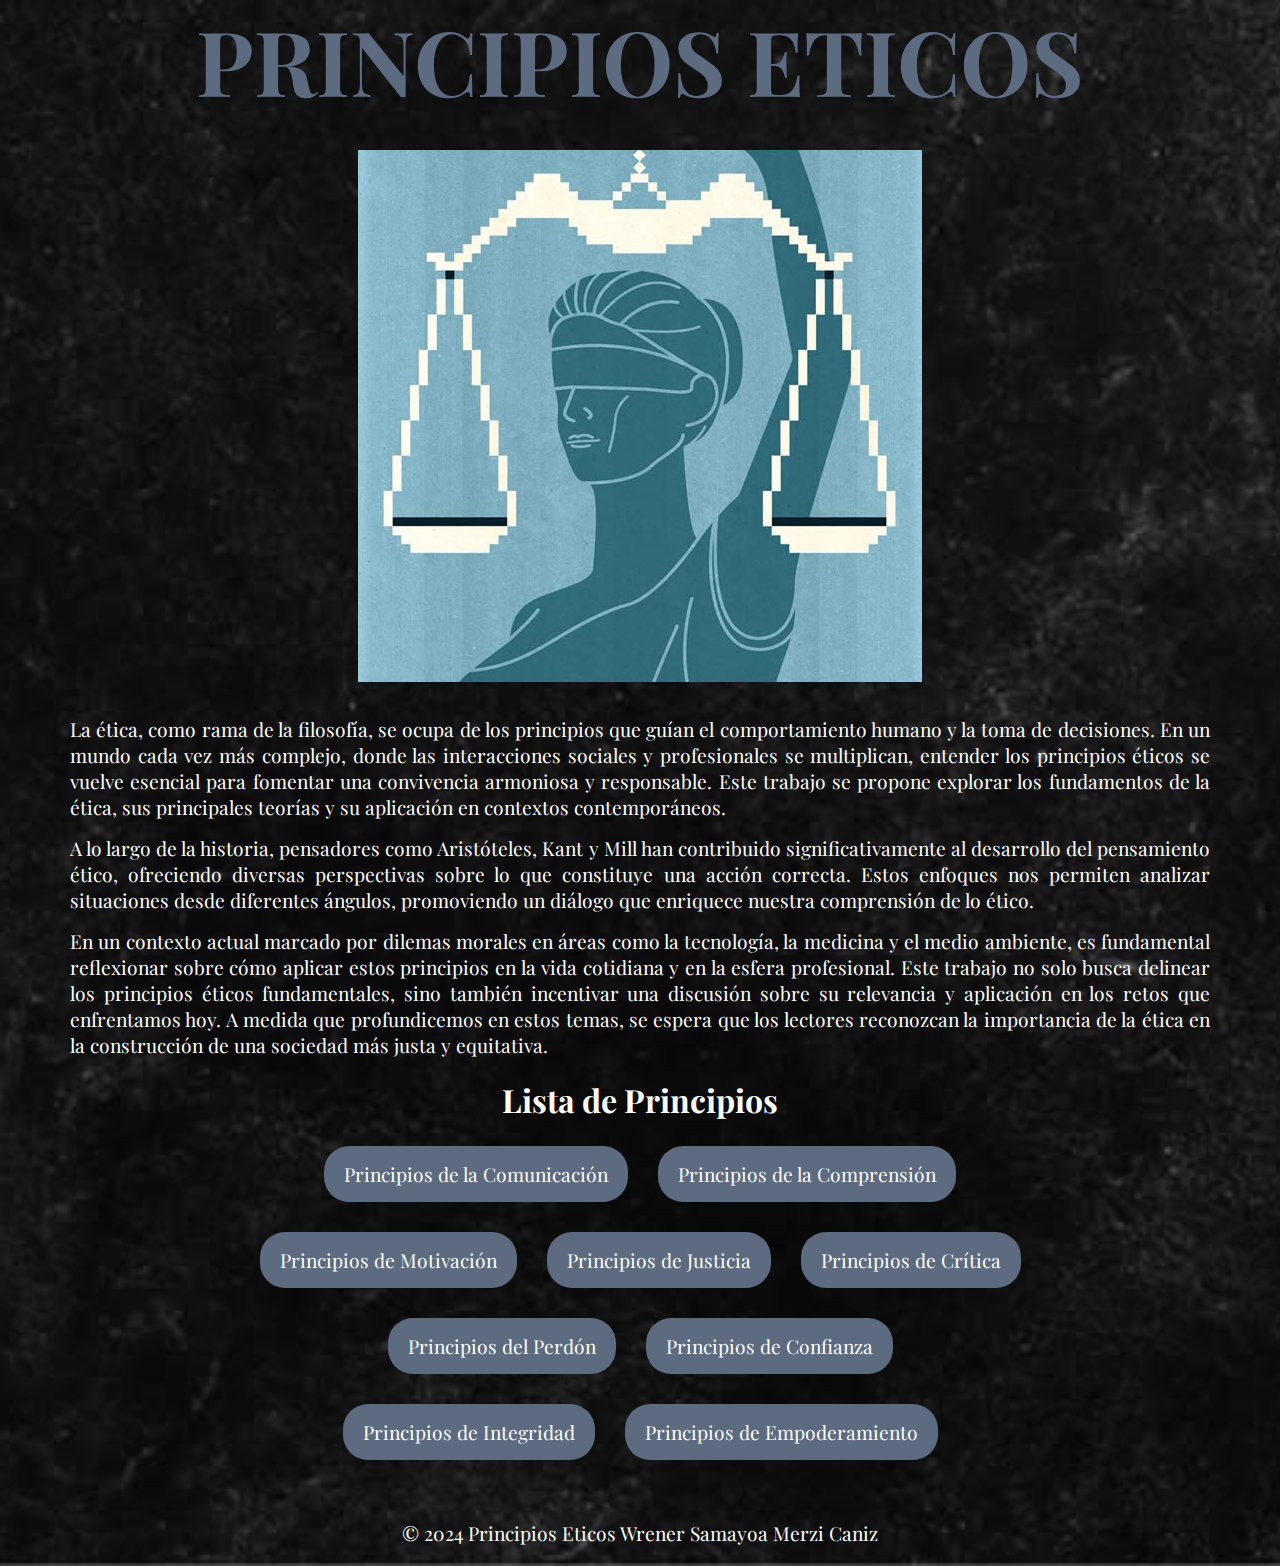
<file: index.html>
<!DOCTYPE html>
<html lang="es">
    <head>
        <meta charset="UTF-8">
        <meta name="viewport" content="width=device-width, initial-scale=1.0">
        <title>Principios Eticos</title>
        <link
            href="https://fonts.googleapis.com/css2?family=Playfair+Display:wght@400;700&display=swap"
            rel="stylesheet">
        <link rel="stylesheet" href="./css/estilo.css">
    </head>
    <body>
        <header>
            <div class="container">
                <h1 class="title">PRINCIPIOS ETICOS</h1>
                <img src="./images/PI.jpg" alt="ETICA">
                <div class="intro">
                    <p>La ética, como rama de la filosofía, se ocupa de los
                    principios que guían el comportamiento humano y la toma de
                    decisiones. En un mundo cada vez más complejo, donde las
                    interacciones sociales y profesionales se multiplican,
                    entender los principios éticos se vuelve esencial para
                    fomentar una convivencia armoniosa y responsable. Este
                    trabajo se propone explorar los fundamentos de la ética, sus
                    principales teorías y su aplicación en contextos
                    contemporáneos.</p>
                    <p>A lo largo de la historia, pensadores como Aristóteles,
                        Kant y Mill han contribuido significativamente al
                        desarrollo del pensamiento ético, ofreciendo diversas
                        perspectivas sobre lo que constituye una acción
                        correcta. Estos enfoques nos permiten analizar
                        situaciones desde diferentes ángulos, promoviendo un
                        diálogo que enriquece nuestra comprensión de lo
                        ético.</p>
                    <p>En un contexto actual marcado por dilemas morales en
                        áreas como la tecnología, la medicina y el medio
                        ambiente, es fundamental reflexionar sobre cómo aplicar
                        estos principios en la vida cotidiana y en la esfera
                        profesional. Este trabajo no solo busca delinear los
                        principios éticos fundamentales, sino también incentivar
                        una discusión sobre su relevancia y aplicación en los
                        retos que enfrentamos hoy. A medida que profundicemos en
                        estos temas, se espera que los lectores reconozcan la
                        importancia de la ética en la construcción de una
                        sociedad más justa y equitativa.</p>
                    </div>
                </div>
            </header>
            <section>
                <div style="text-align: center;">
                    <h2>Lista de Principios</h2>
                </div>
                <ul>
                    <li><a href="./principios/comunicacion.html">Principios de
                            la Comunicación</a></li>
                    <li><a href="./principios/comprender.html">Principios de la
                            Comprensión</a></li>
                    <li><a href="./principios/motivar.html">Principios de
                            Motivación</a></li>
                    <li><a href="./principios/justicia.html">Principios de
                            Justicia</a></li>
                    <li><a href="./principios/critica.html">Principios de
                            Crítica</a></li>
                    <li><a href="./principios/perdon.html">Principios del
                            Perdón</a></li>
                    <li><a href="./principios/confiar.html">Principios de
                            Confianza</a></li>
                    <li><a href="./principios/integridad.html">Principios de
                            Integridad</a></li>
                    <li><a href="./principios/empoderamiento.html">Principios de
                            Empoderamiento</a></li>
                </ul>
            </section>

            <footer>
                <p>&copy; 2024 Principios Eticos Wrener Samayoa Merzi Caniz</p>
            </footer>
        </body>
    </html>
</file>
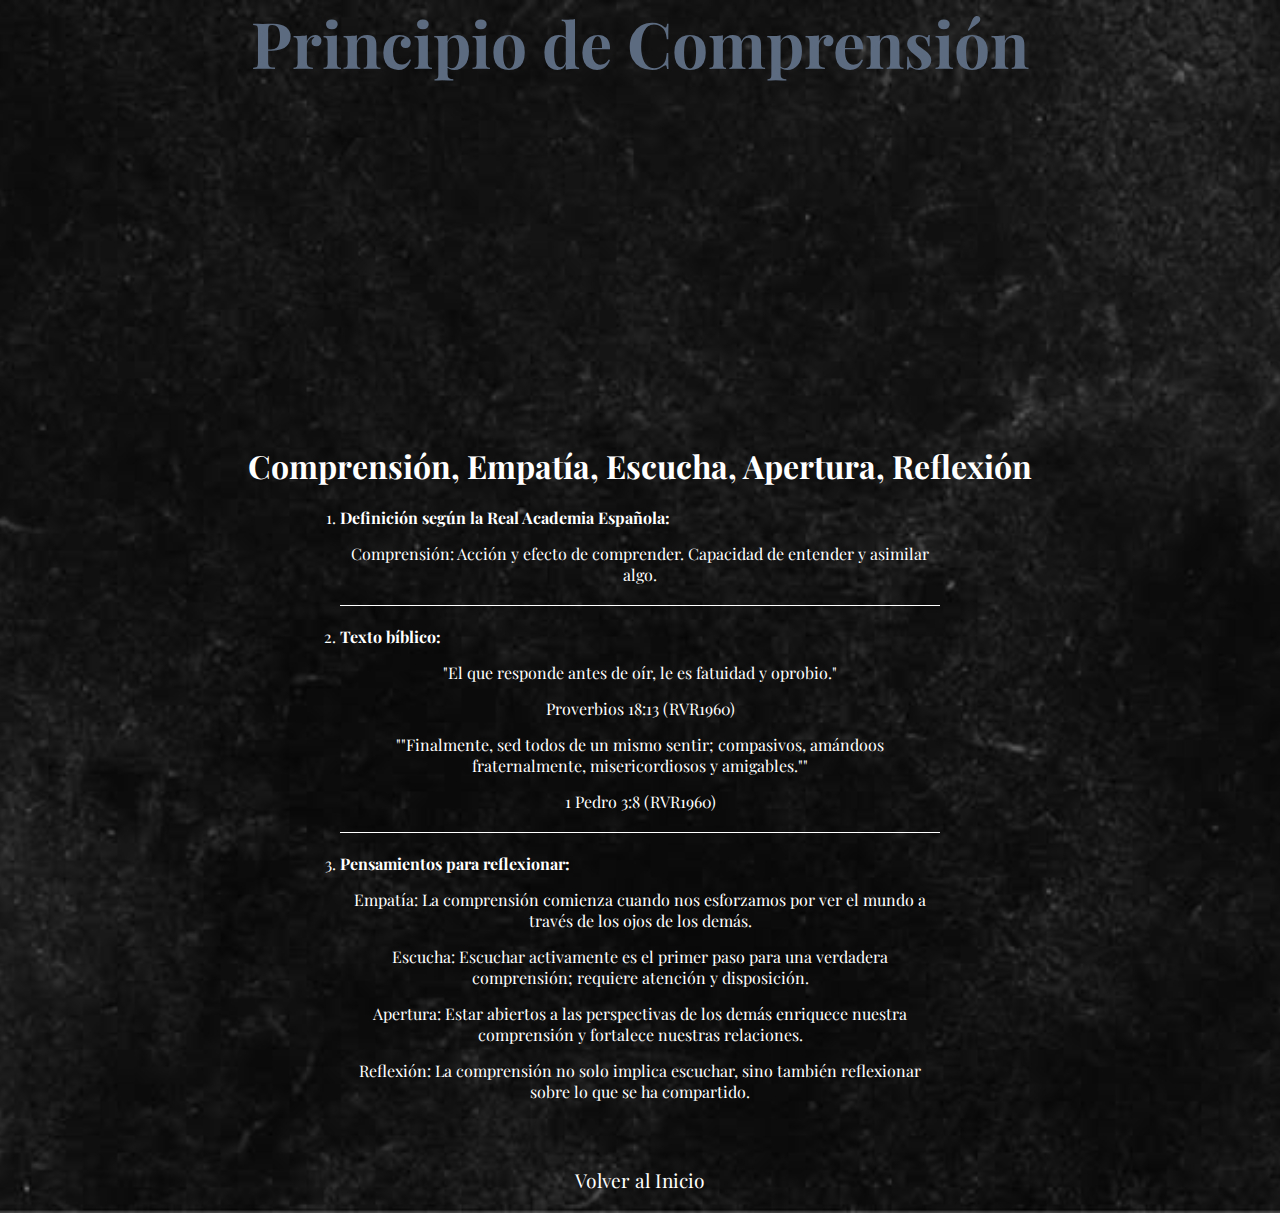
<file: principios/comprender.html>
<!DOCTYPE html>
<html lang="es">
<head>
    <meta charset="UTF-8">
    <meta name="viewport" content="width=device-width, initial-scale=1.0">
    <title>Principio de Comprensión</title>
    <link href="https://fonts.googleapis.com/css2?family=Playfair+Display:wght@400;700&display=swap" rel="stylesheet">
    <link rel="stylesheet" href="../css/estilo.css">
</head>
<body>
    <header>
        <h1>Principio de Comprensión</h1>
    </header>
    
    <section>
        <iframe width="560" height="315" src="https://www.youtube.com/embed/BjzLU_zBR0c?si=DHOYffSFJqR6LEd5" title="YouTube video player"
        frameborder="0" allow="accelerometer; autoplay; clipboard-write; encrypted-media; gyroscope; picture-in-picture; web-share"
        referrerpolicy="strict-origin-when-cross-origin" allowfullscreen></iframe>
        <h2>Comprensión, Empatía, Escucha, Apertura, Reflexión</h2>
        <ol>
            <li><strong>Definición según la Real Academia Española:</strong></li>
            <p style="margin-top: 15px;">Comprensión: Acción y efecto de comprender. Capacidad de entender y asimilar algo.</p>

            <div class="separator"></div>

            <li><strong>Texto bíblico:</strong></li>
            <p style="margin-top: 15px;">"El que responde antes de oír, le es fatuidad y oprobio."</p>
            <p style="margin-top: 15px;">Proverbios 18:13 (RVR1960)</p>
            
            <p style="margin-top: 15px;">""Finalmente, sed todos de un mismo sentir; compasivos, amándoos fraternalmente, misericordiosos y amigables.""</p>
            <p style="margin-top: 15px;">1 Pedro 3:8 (RVR1960)</p>
            <div class="separator"></div>

            <li><strong>Pensamientos para reflexionar:</strong></li>
            <p style="margin-top: 15px;">Empatía: La comprensión comienza cuando nos esforzamos por ver el mundo a través de los ojos de los demás.</p>
            <p style="margin-top: 15px;">Escucha: Escuchar activamente es el primer paso para una verdadera comprensión; requiere atención y disposición.</p>
            <p style="margin-top: 15px;">Apertura: Estar abiertos a las perspectivas de los demás enriquece nuestra comprensión y fortalece nuestras relaciones.</p>
            <p style="margin-top: 15px;">Reflexión: La comprensión no solo implica escuchar, sino también reflexionar sobre lo que se ha compartido.</p>
        </ol>
    </section>

    <footer>
        <a href="../index.html">Volver al Inicio</a>
    </footer>
</body>
</html>
</file>
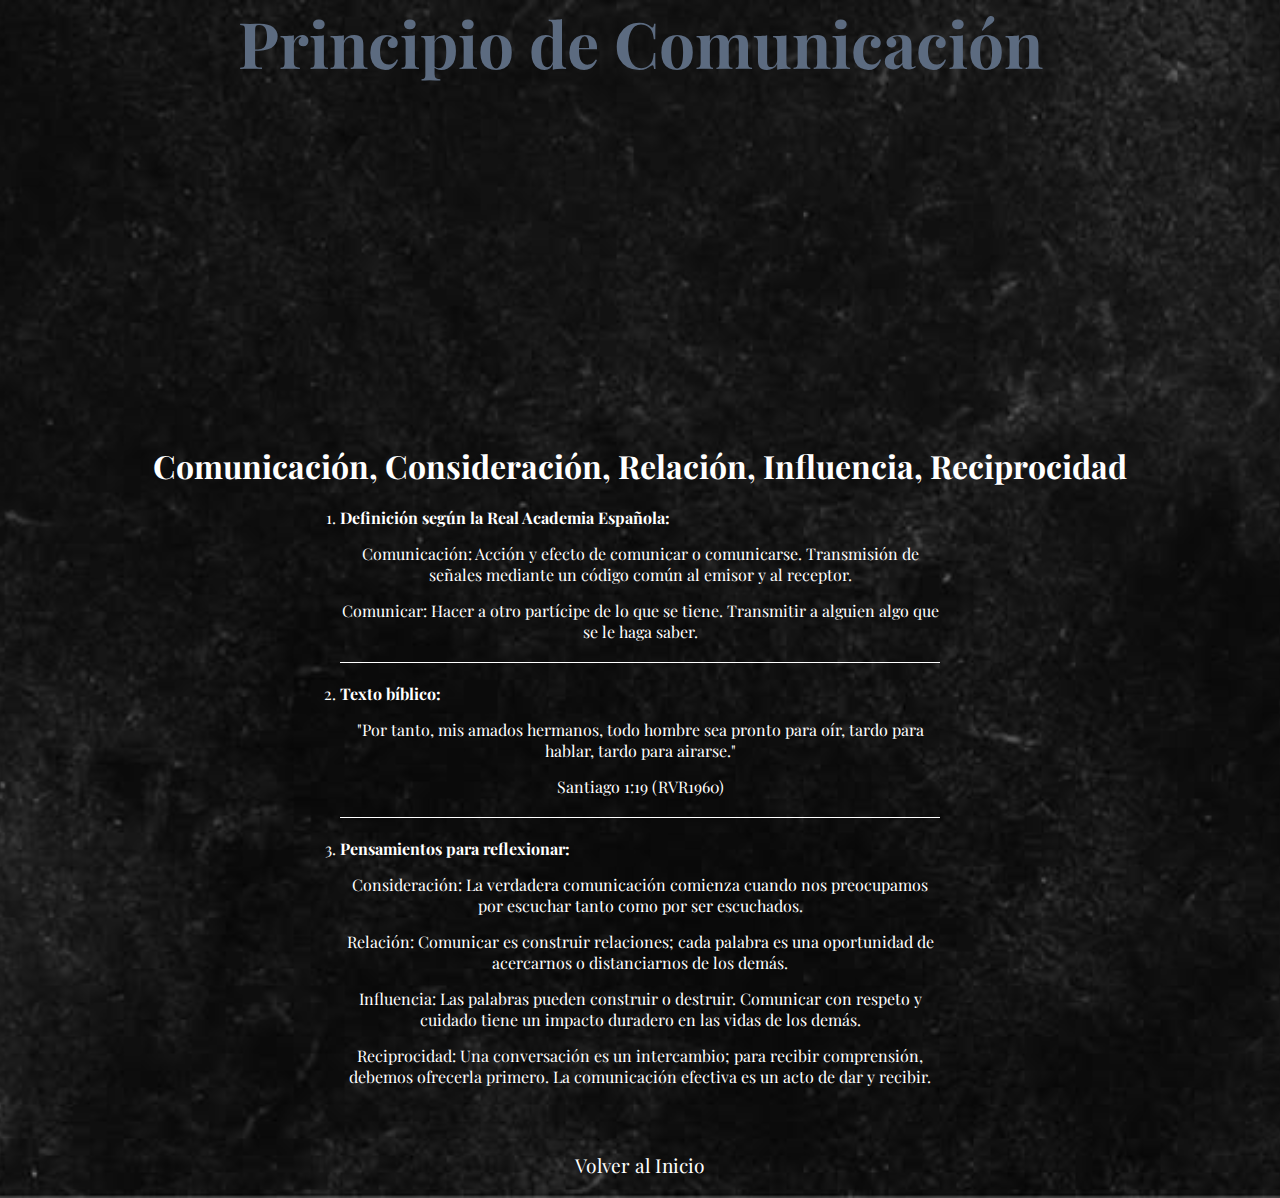
<file: principios/comunicacion.html>
<!DOCTYPE html>
<html lang="es">
<head>
    <meta charset="UTF-8">
    <meta name="viewport" content="width=device-width, initial-scale=1.0">
    <title>Principio de Comunicación - Mario Bros</title>
    <link href="https://fonts.googleapis.com/css2?family=Playfair+Display:wght@400;700&display=swap" rel="stylesheet">
    <link rel="stylesheet" href="../css/estilo.css">
</head>
<body>
    <header>
        <h1>Principio de Comunicación</h1>
        <iframe width="560" height="315" src="https://www.youtube.com/embed/3ySQi_kwJY0?si=N353zm2x_jh-0m2E" title="YouTube video player" frameborder="0" 
        allow="accelerometer; autoplay; clipboard-write; encrypted-media; gyroscope; picture-in-picture; web-share" referrerpolicy="strict-origin-when-cross-origin" 
        allowfullscreen></iframe>
    </header>
    
    <section>
        <h2>Comunicación, Consideración, Relación, Influencia, Reciprocidad</h2>
        <ol>
            <li><strong>Definición según la Real Academia Española:</strong></li>
            <p style="margin-top: 15px;">Comunicación: Acción y efecto de comunicar o comunicarse. Transmisión de señales mediante un código común al emisor y al receptor.</p>
            <p style="margin-top: 15px;">Comunicar: Hacer a otro partícipe de lo que se tiene. Transmitir a alguien algo que se le haga saber.</p>

            <div class="separator"></div>

            <li><strong>Texto bíblico:</strong></li>
            <p style="margin-top: 15px;">"Por tanto, mis amados hermanos, todo hombre sea pronto para oír, tardo para hablar, tardo para airarse."</p>
            <p style="margin-top: 15px;">Santiago 1:19 (RVR1960)</p>
            
            <div class="separator"></div>

            <li><strong>Pensamientos para reflexionar:</strong></li>
            <p style="margin-top: 15px;">Consideración: La verdadera comunicación comienza cuando nos preocupamos por escuchar tanto como por ser escuchados.</p>
            <p style="margin-top: 15px;">Relación: Comunicar es construir relaciones; cada palabra es una oportunidad de acercarnos o distanciarnos de los demás.</p>
            <p style="margin-top: 15px;">Influencia: Las palabras pueden construir o destruir. Comunicar con respeto y cuidado tiene un impacto duradero en las vidas de los demás.</p>
            <p style="margin-top: 15px;">Reciprocidad: Una conversación es un intercambio; para recibir comprensión, debemos ofrecerla primero. La comunicación efectiva es un acto de dar y recibir.</p>
        </ol>
    </section>

    <footer>
        <a href="../index.html">Volver al Inicio</a>
    </footer>
</body>
</html>
</file>
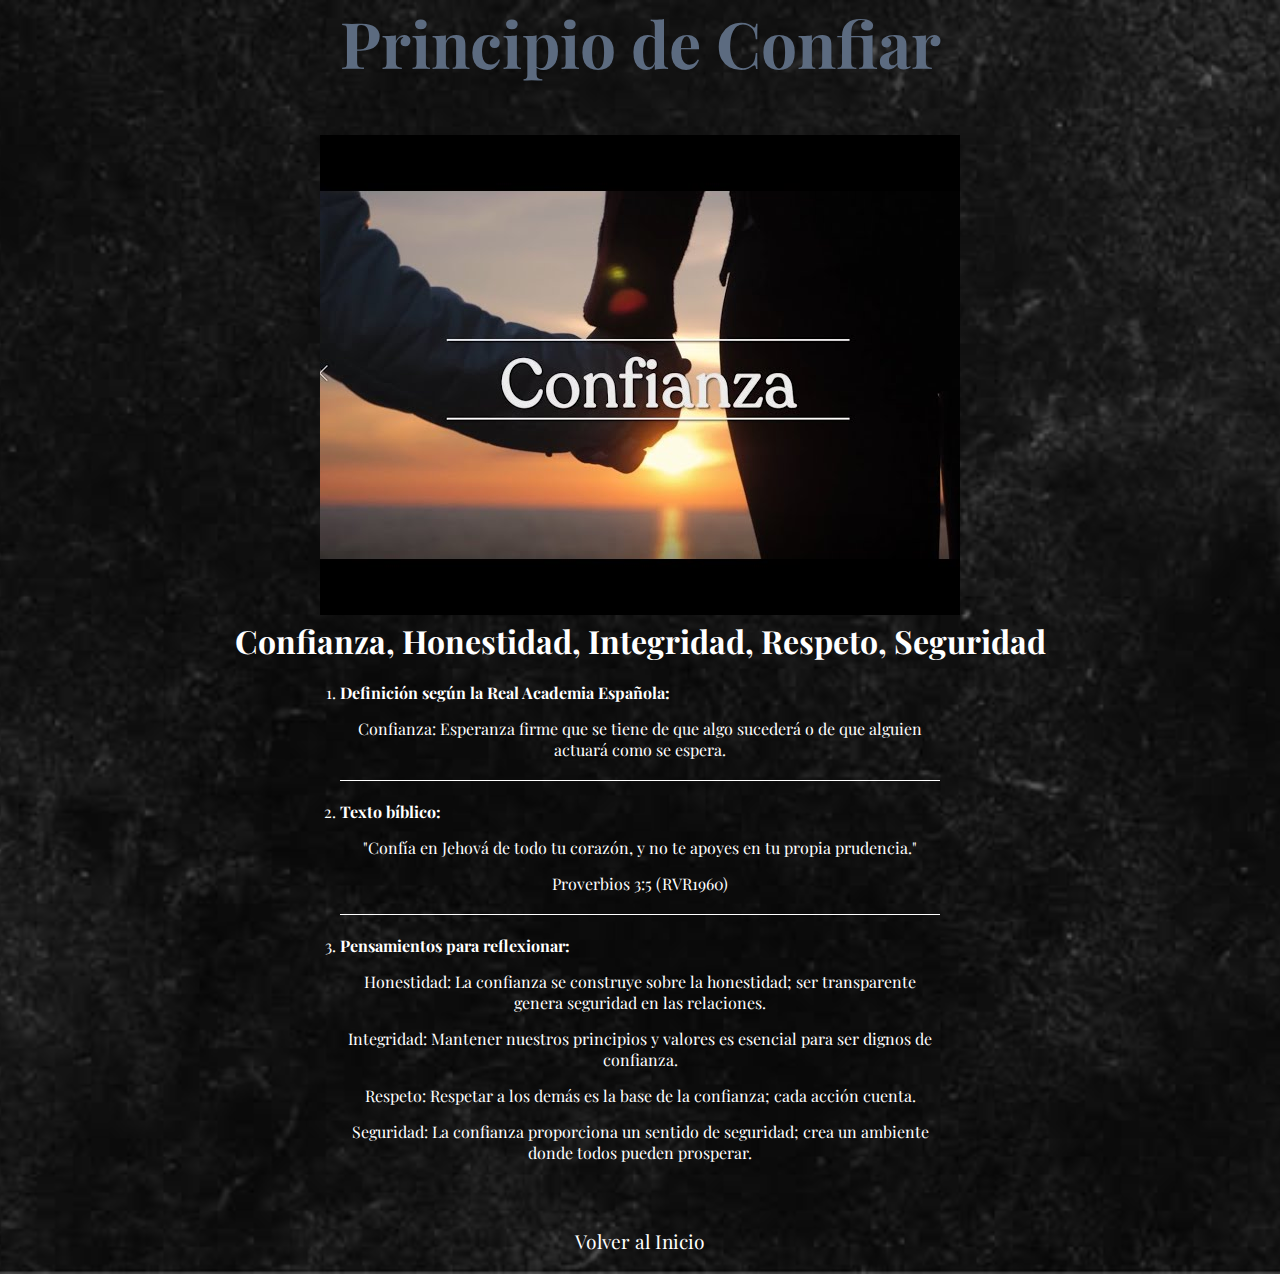
<file: principios/confiar.html>
<!DOCTYPE html>
<html lang="es">
<head>
    <meta charset="UTF-8">
    <meta name="viewport" content="width=device-width, initial-scale=1.0">
    <title>Principio de Confiar</title>
    <link href="https://fonts.googleapis.com/css2?family=Playfair+Display:wght@400;700&display=swap" rel="stylesheet">
    <link rel="stylesheet" href="../css/estilo.css">
</head>
<body>
    <header>
        <h1>Principio de Confiar</h1>
    </header>
    
    <section>
        <img src="../images/CONFIANZA.jpg" alt="Descripción de la imagen">
        <h2>Confianza, Honestidad, Integridad, Respeto, Seguridad</h2>
        <ol>
            <li><strong>Definición según la Real Academia Española:</strong></li>
            <p style="margin-top: 15px;">Confianza: Esperanza firme que se tiene de que algo sucederá o de que alguien actuará como se espera.</p>

            <div class="separator"></div>

            <li><strong>Texto bíblico:</strong></li>
            <p style="margin-top: 15px;">"Confía en Jehová de todo tu corazón, y no te apoyes en tu propia prudencia."</p>
            <p style="margin-top: 15px;">Proverbios 3:5 (RVR1960)</p>
            
            <div class="separator"></div>

            <li><strong>Pensamientos para reflexionar:</strong></li>
            <p style="margin-top: 15px;">Honestidad: La confianza se construye sobre la honestidad; ser transparente genera seguridad en las relaciones.</p>
            <p style="margin-top: 15px;">Integridad: Mantener nuestros principios y valores es esencial para ser dignos de confianza.</p>
            <p style="margin-top: 15px;">Respeto: Respetar a los demás es la base de la confianza; cada acción cuenta.</p>
            <p style="margin-top: 15px;">Seguridad: La confianza proporciona un sentido de seguridad; crea un ambiente donde todos pueden prosperar.</p>
        </ol>
    </section>

    <footer>
        <a href="../index.html">Volver al Inicio</a>
    </footer>
</body>
</html>
</file>
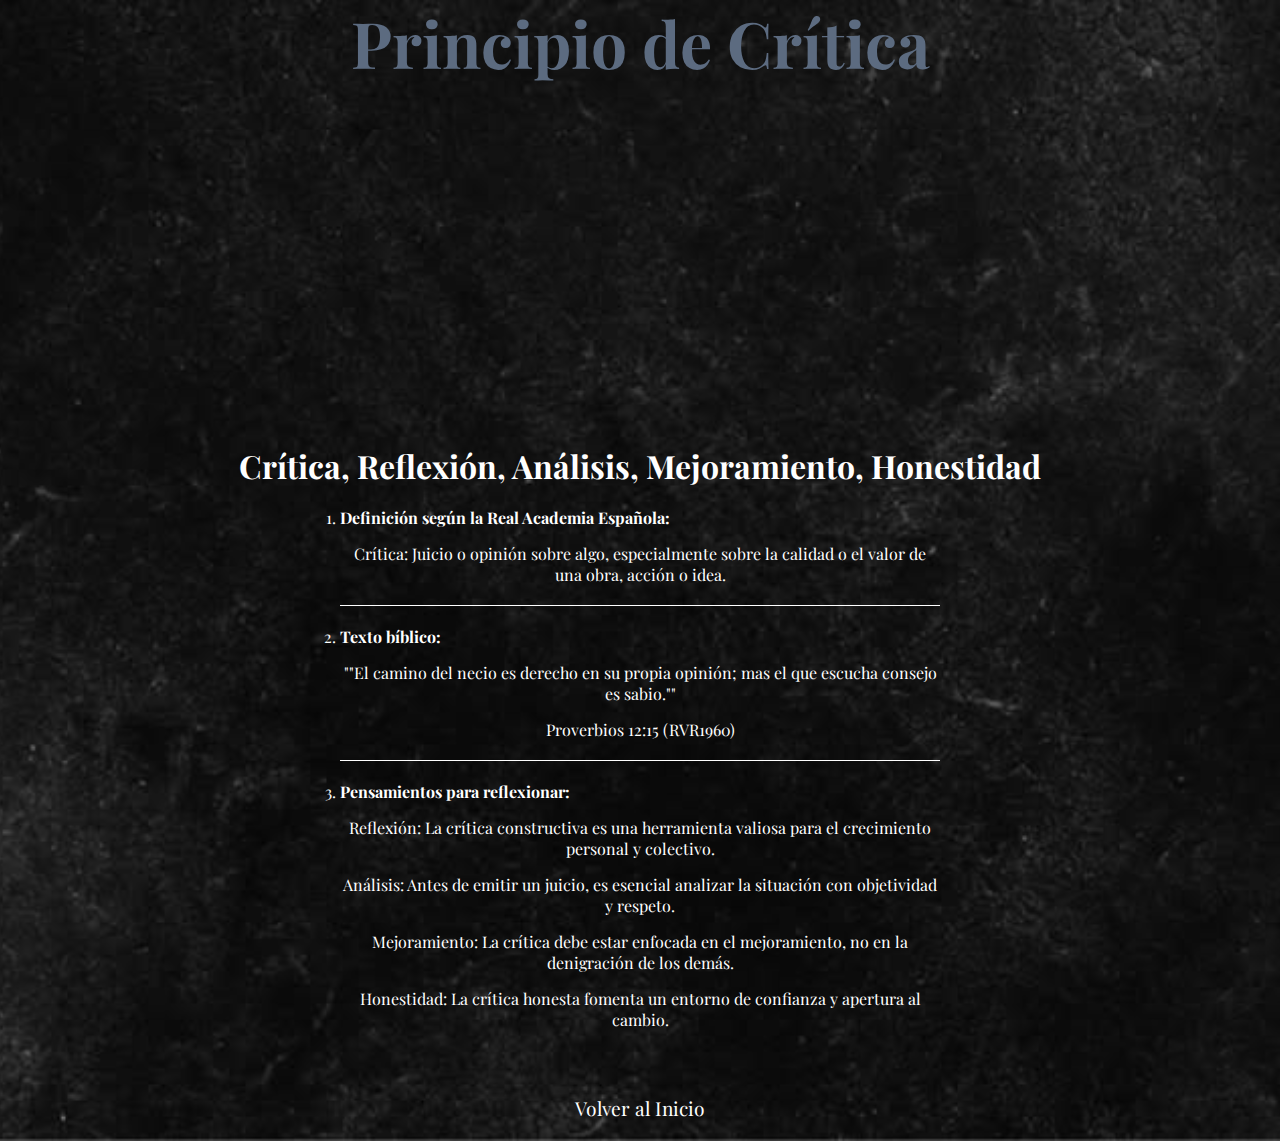
<file: principios/critica.html>
<!DOCTYPE html>
<html lang="es">
<head>
    <meta charset="UTF-8">
    <meta name="viewport" content="width=device-width, initial-scale=1.0">
    <title>Principio de Crítica</title>
    <link href="https://fonts.googleapis.com/css2?family=Playfair+Display:wght@400;700&display=swap" rel="stylesheet">
    <link rel="stylesheet" href="../css/estilo.css">
</head>
<body>
    <header>
        <h1>Principio de Crítica</h1>
    </header>
    
    <section>
        <iframe width="560" height="315" src="https://www.youtube.com/embed/WjoDEQqyTig?si=UgQooD5Mcp8OI7fi" title="YouTube video player"
        frameborder="0" allow="accelerometer; autoplay; clipboard-write; encrypted-media; gyroscope; picture-in-picture; web-share" 
        referrerpolicy="strict-origin-when-cross-origin" allowfullscreen></iframe>
        <h2>Crítica, Reflexión, Análisis, Mejoramiento, Honestidad</h2>
        <ol>
            <li><strong>Definición según la Real Academia Española:</strong></li>
            <p style="margin-top: 15px;">Crítica: Juicio o opinión sobre algo, especialmente sobre la calidad o el valor de una obra, acción o idea.</p>

            <div class="separator"></div>

            <li><strong>Texto bíblico:</strong></li>
            <p style="margin-top: 15px;">""El camino del necio es derecho en su propia opinión; mas el que escucha consejo es sabio.""</p>
            <p style="margin-top: 15px;">Proverbios 12:15 (RVR1960)</p>
            
            <div class="separator"></div>

            <li><strong>Pensamientos para reflexionar:</strong></li>
            <p style="margin-top: 15px;">Reflexión: La crítica constructiva es una herramienta valiosa para el crecimiento personal y colectivo.</p>
            <p style="margin-top: 15px;">Análisis: Antes de emitir un juicio, es esencial analizar la situación con objetividad y respeto.</p>
            <p style="margin-top: 15px;">Mejoramiento: La crítica debe estar enfocada en el mejoramiento, no en la denigración de los demás.</p>
            <p style="margin-top: 15px;">Honestidad: La crítica honesta fomenta un entorno de confianza y apertura al cambio.</p>
        </ol>
    </section>

    <footer>
        <a href="../index.html">Volver al Inicio</a>
    </footer>
</body>
</html>
</file>
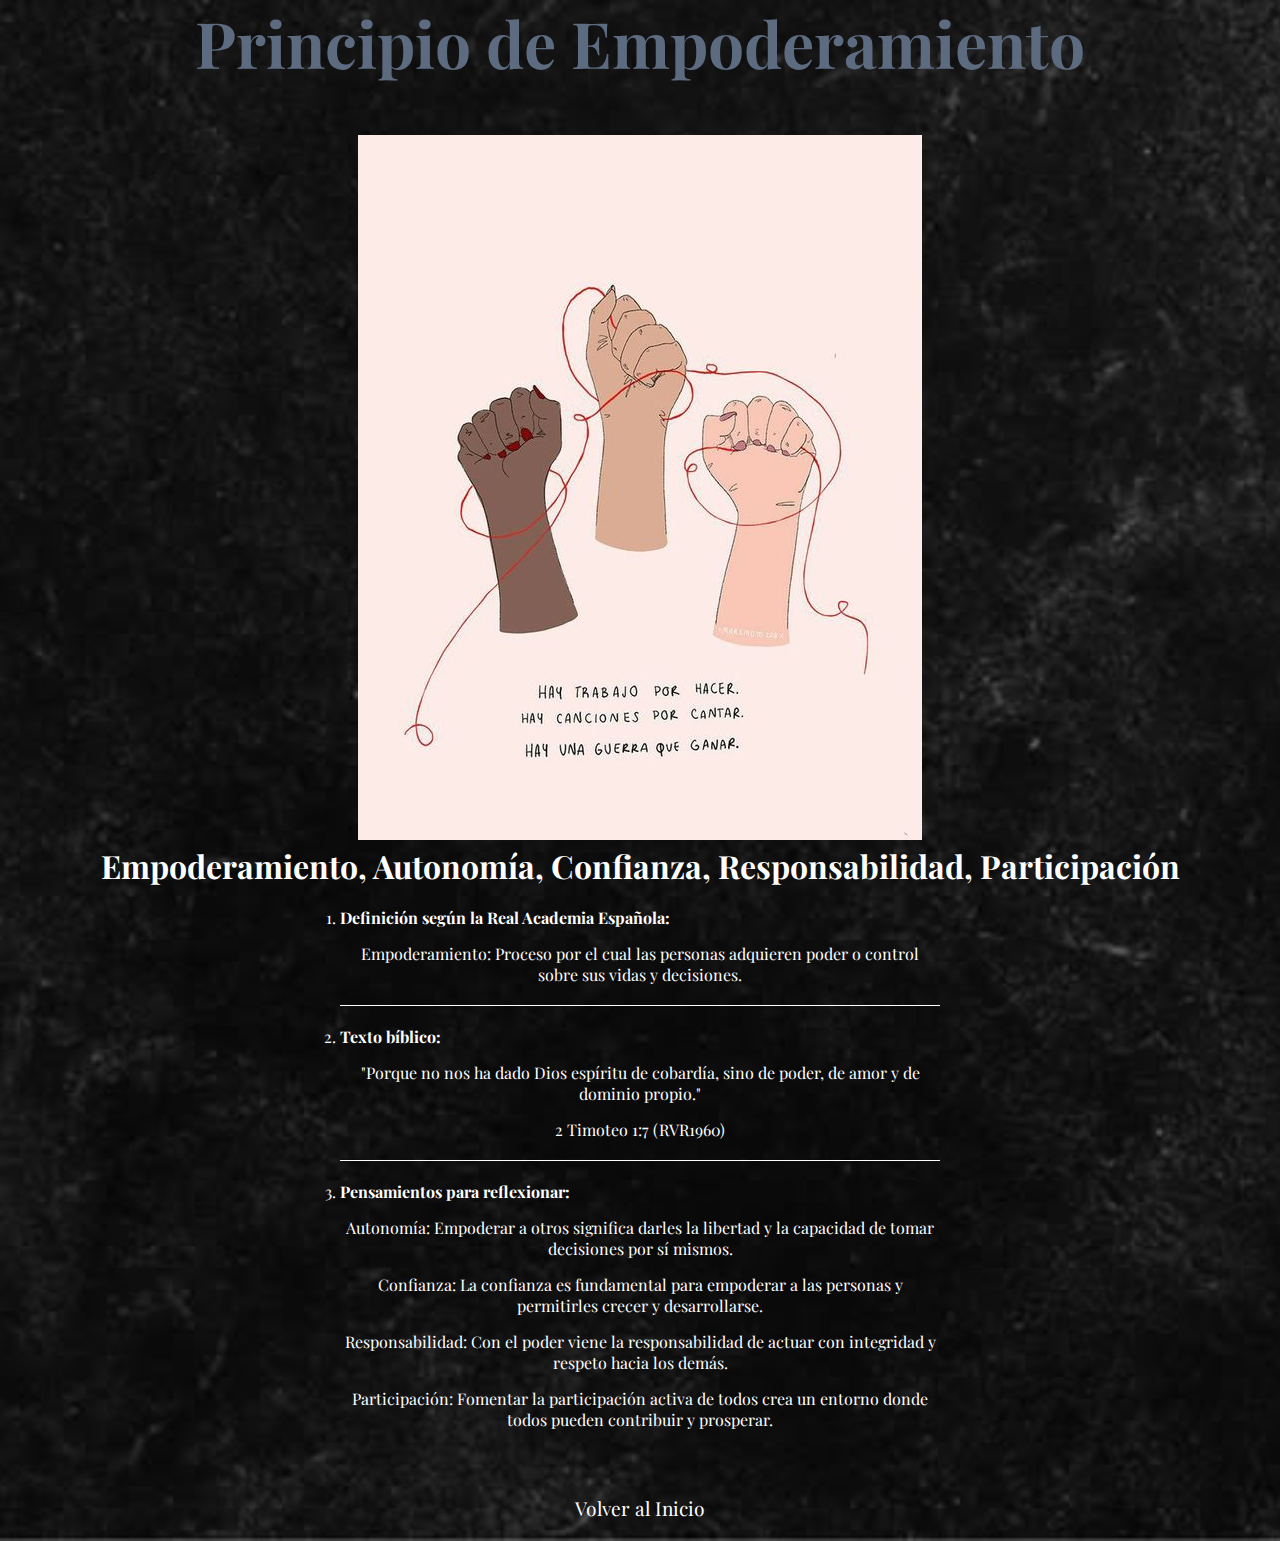
<file: principios/empoderamiento.html>
<!DOCTYPE html>
<html lang="es">
<head>
    <meta charset="UTF-8">
    <meta name="viewport" content="width=device-width, initial-scale=1.0">
    <title>Principio de Empoderamiento</title>
    <link href="https://fonts.googleapis.com/css2?family=Playfair+Display:wght@400;700&display=swap" rel="stylesheet">
    <link rel="stylesheet" href="../css/estilo.css">
</head>
<body>
    <header>
        <h1>Principio de Empoderamiento</h1>
    </header>
    
    <section>
        <img src="../images/empoderamiento.jpg" alt="Descripción de la imagen">
        <h2>Empoderamiento, Autonomía, Confianza, Responsabilidad, Participación</h2>
        <ol>
            <li><strong>Definición según la Real Academia Española:</strong></li>
            <p style="margin-top: 15px;">Empoderamiento: Proceso por el cual las personas adquieren poder o control sobre sus vidas y decisiones.</p>

            <div class="separator"></div>

            <li><strong>Texto bíblico:</strong></li>
            <p style="margin-top: 15px;">"Porque no nos ha dado Dios espíritu de cobardía, sino de poder, de amor y de dominio propio."</p>
            <p style="margin-top: 15px;">2 Timoteo 1:7 (RVR1960)</p>
            
            <div class="separator"></div>

            <li><strong>Pensamientos para reflexionar:</strong></li>
            <p style="margin-top: 15px;">Autonomía: Empoderar a otros significa darles la libertad y la capacidad de tomar decisiones por sí mismos.</p>
            <p style="margin-top: 15px;">Confianza: La confianza es fundamental para empoderar a las personas y permitirles crecer y desarrollarse.</p>
            <p style="margin-top: 15px;">Responsabilidad: Con el poder viene la responsabilidad de actuar con integridad y respeto hacia los demás.</p>
            <p style="margin-top: 15px;">Participación: Fomentar la participación activa de todos crea un entorno donde todos pueden contribuir y prosperar.</p>
        </ol>
    </section>

    <footer>
        <a href="../index.html">Volver al Inicio</a>
    </footer>
</body>
</html>
</file>
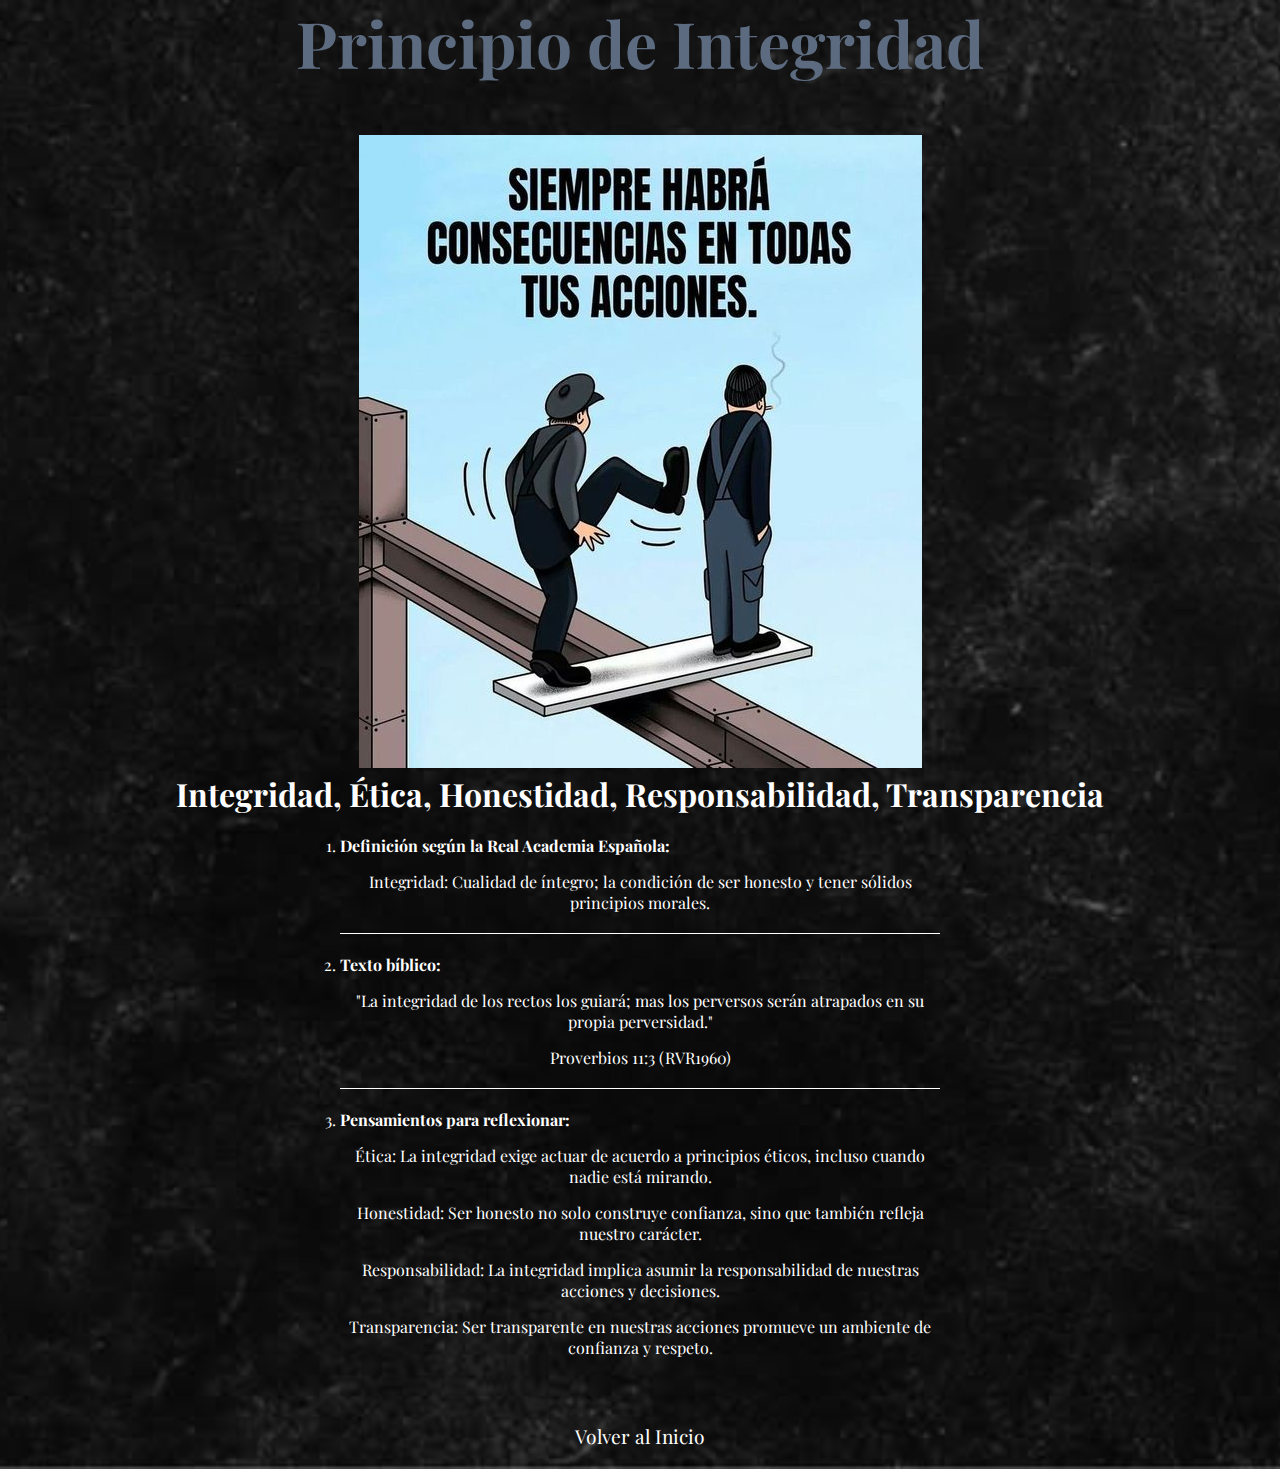
<file: principios/integridad.html>
<!DOCTYPE html>
<html lang="es">
<head>
    <meta charset="UTF-8">
    <meta name="viewport" content="width=device-width, initial-scale=1.0">
    <title>Principio de Integridad</title>
    <link href="https://fonts.googleapis.com/css2?family=Playfair+Display:wght@400;700&display=swap" rel="stylesheet">
    <link rel="stylesheet" href="../css/estilo.css">
</head>
<body>
    <header>
        <h1>Principio de Integridad</h1>
    </header>
    
    <section>
        <img src="../images/integr.jpg" alt="Descripción de la imagen">
        <h2>Integridad, Ética, Honestidad, Responsabilidad, Transparencia</h2>
        <ol>
            <li><strong>Definición según la Real Academia Española:</strong></li>
            <p style="margin-top: 15px;">Integridad: Cualidad de íntegro; la condición de ser honesto y tener sólidos principios morales.</p>

            <div class="separator"></div>

            <li><strong>Texto bíblico:</strong></li>
            <p style="margin-top: 15px;">"La integridad de los rectos los guiará; mas los perversos serán atrapados en su propia perversidad."</p>
            <p style="margin-top: 15px;">Proverbios 11:3 (RVR1960)</p>
            
            <div class="separator"></div>

            <li><strong>Pensamientos para reflexionar:</strong></li>
            <p style="margin-top: 15px;">Ética: La integridad exige actuar de acuerdo a principios éticos, incluso cuando nadie está mirando.</p>
            <p style="margin-top: 15px;">Honestidad: Ser honesto no solo construye confianza, sino que también refleja nuestro carácter.</p>
            <p style="margin-top: 15px;">Responsabilidad: La integridad implica asumir la responsabilidad de nuestras acciones y decisiones.</p>
            <p style="margin-top: 15px;">Transparencia: Ser transparente en nuestras acciones promueve un ambiente de confianza y respeto.</p>
        </ol>
    </section>

    <footer>
        <a href="../index.html">Volver al Inicio</a>
    </footer>
</body>
</html>
</file>
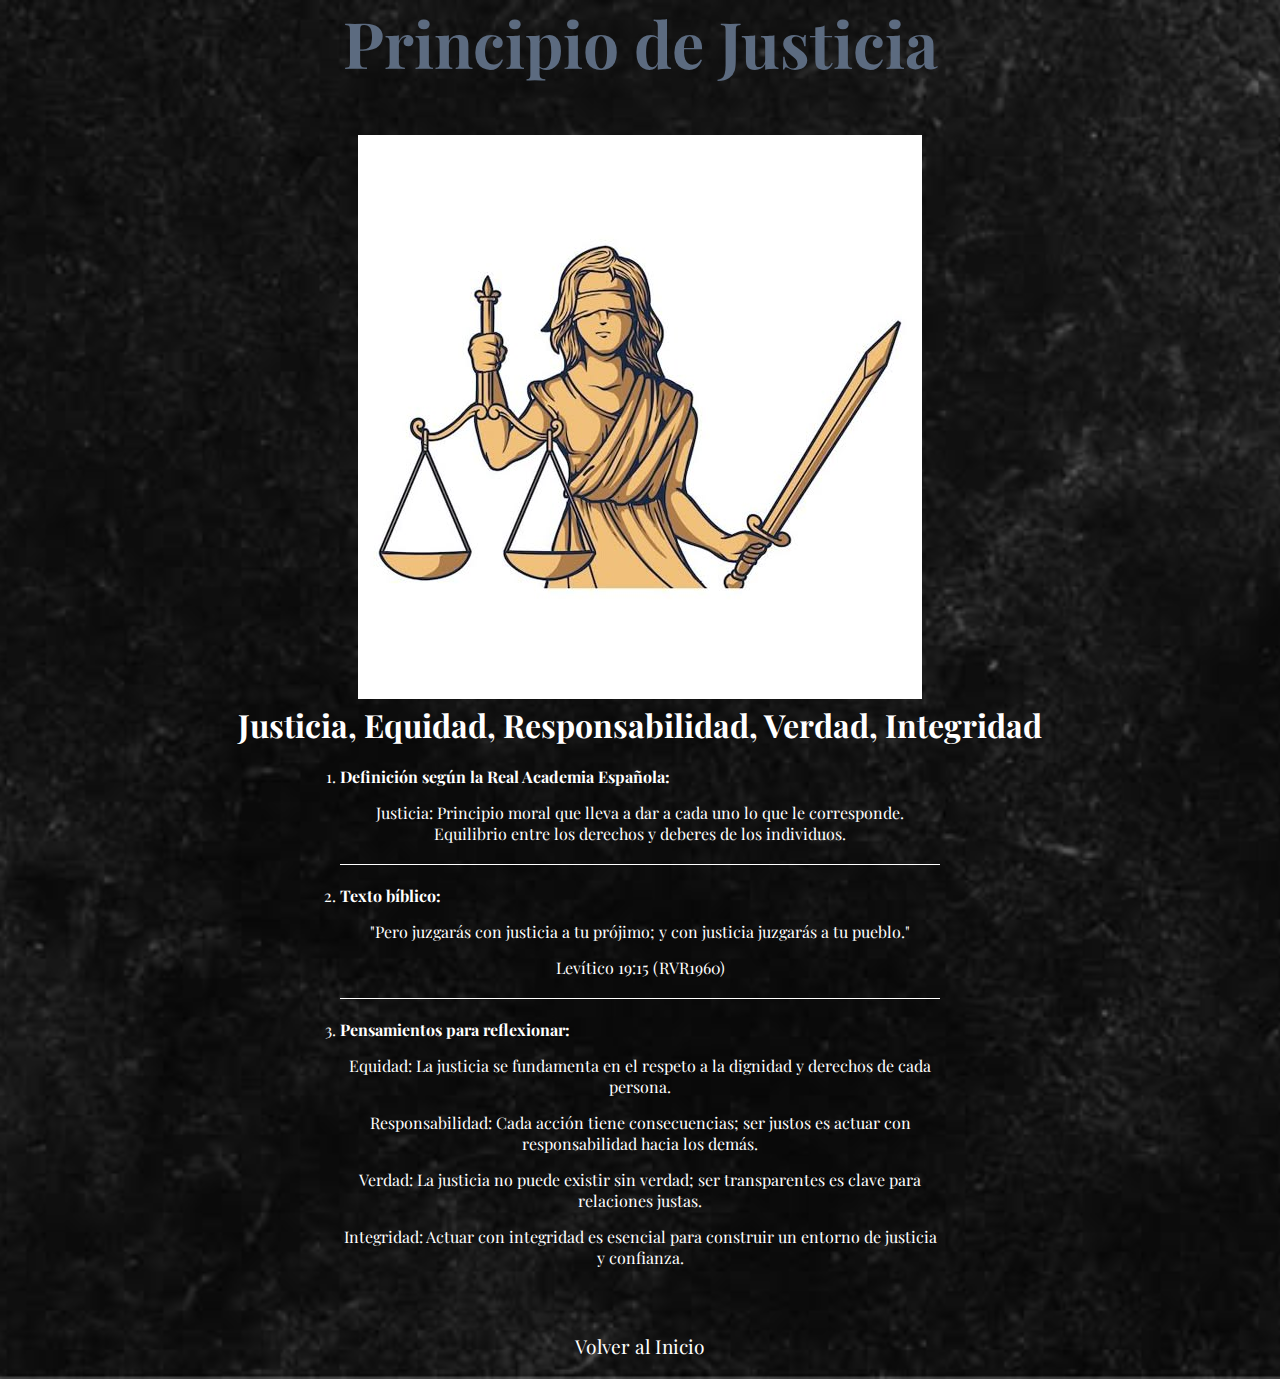
<file: principios/justicia.html>
<!DOCTYPE html>
<html lang="es">
<head>
    <meta charset="UTF-8">
    <meta name="viewport" content="width=device-width, initial-scale=1.0">
    <title>Principio de Justicia</title>
    <link href="https://fonts.googleapis.com/css2?family=Playfair+Display:wght@400;700&display=swap" rel="stylesheet">
    <link rel="stylesheet" href="../css/estilo.css">
</head>
<body>
    <header>
        <h1>Principio de Justicia</h1>
    </header>
    
    <section>
        <img src="../images/JUSTICIA.jpg" alt="Descripción de la imagen">
        <h2>Justicia, Equidad, Responsabilidad, Verdad, Integridad</h2>
        <ol>
            <li><strong>Definición según la Real Academia Española:</strong></li>
            <p style="margin-top: 15px;">Justicia: Principio moral que lleva a dar a cada uno lo que le corresponde. Equilibrio entre los derechos y deberes de los individuos.</p>

            <div class="separator"></div>

            <li><strong>Texto bíblico:</strong></li>
            <p style="margin-top: 15px;">"Pero juzgarás con justicia a tu prójimo; y con justicia juzgarás a tu pueblo."</p>
            <p style="margin-top: 15px;">Levítico 19:15 (RVR1960)</p>
            
            <div class="separator"></div>

            <li><strong>Pensamientos para reflexionar:</strong></li>
            <p style="margin-top: 15px;">Equidad: La justicia se fundamenta en el respeto a la dignidad y derechos de cada persona.</p>
            <p style="margin-top: 15px;">Responsabilidad: Cada acción tiene consecuencias; ser justos es actuar con responsabilidad hacia los demás.</p>
            <p style="margin-top: 15px;">Verdad: La justicia no puede existir sin verdad; ser transparentes es clave para relaciones justas.</p>
            <p style="margin-top: 15px;">Integridad: Actuar con integridad es esencial para construir un entorno de justicia y confianza.</p>
        </ol>
    </section>

    <footer>
        <a href="../index.html">Volver al Inicio</a>
    </footer>
</body>
</html>
</file>
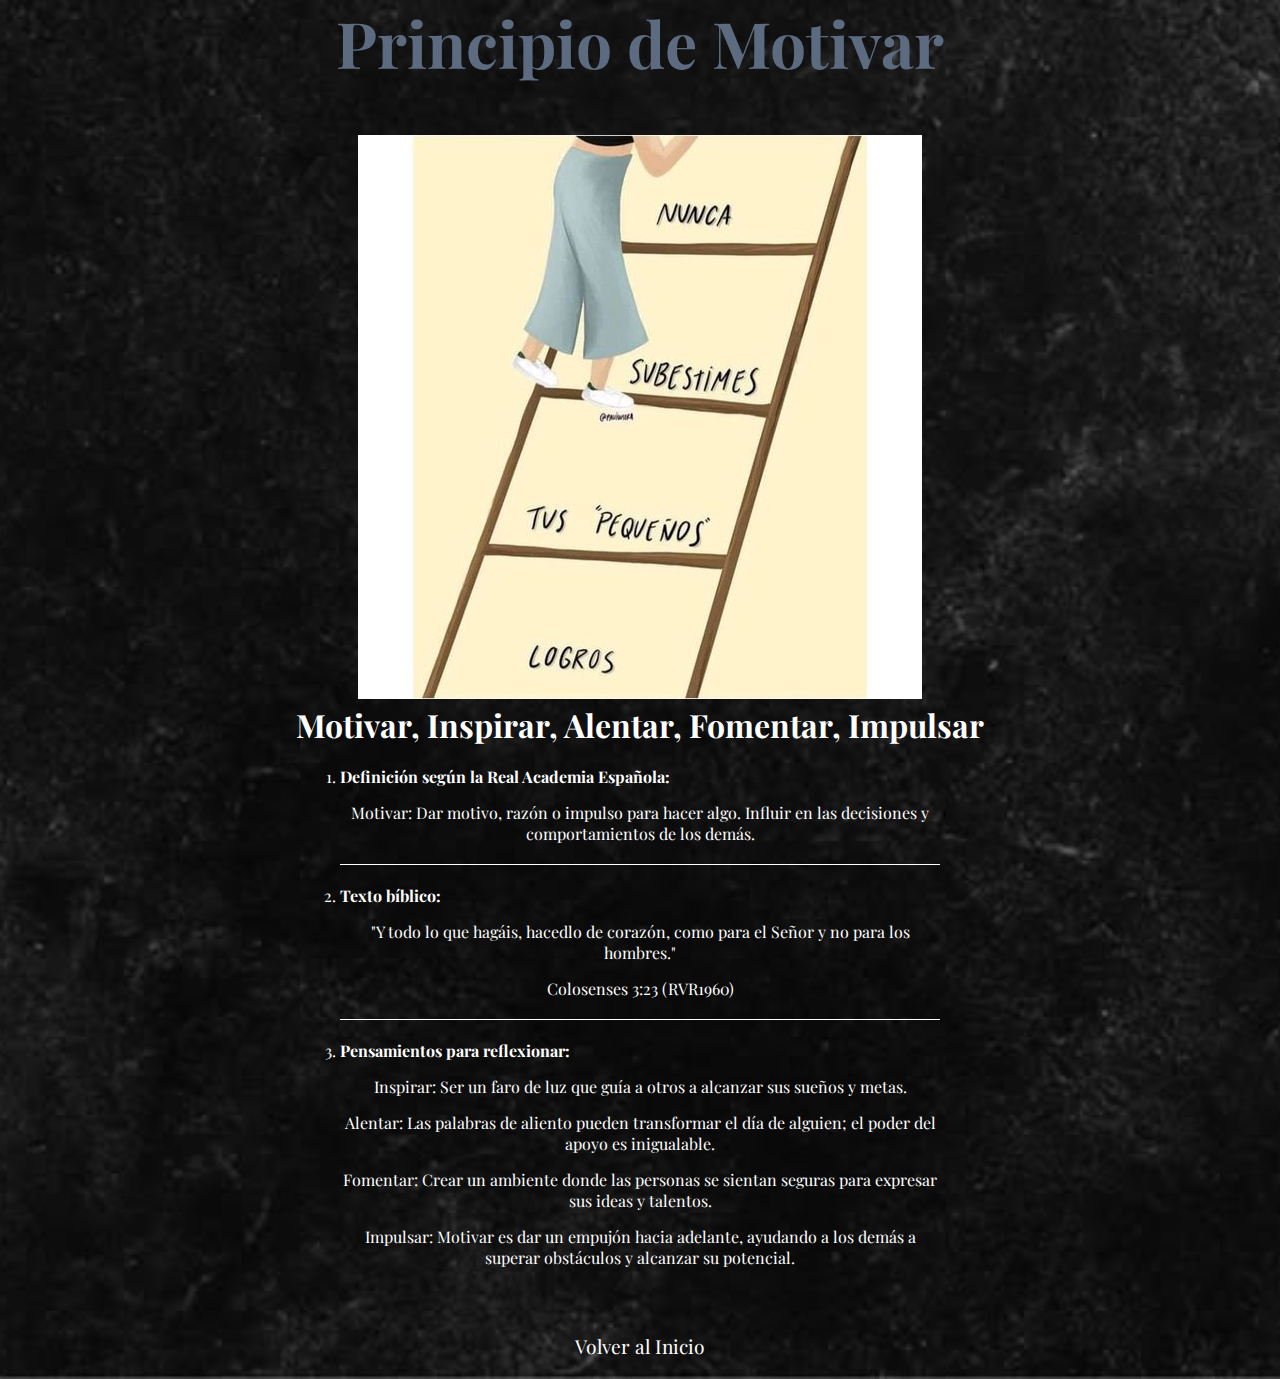
<file: principios/motivar.html>
<!DOCTYPE html>
<html lang="es">
<head>
    <meta charset="UTF-8">
    <meta name="viewport" content="width=device-width, initial-scale=1.0">
    <title>Principio de Motivar</title>
    <link href="https://fonts.googleapis.com/css2?family=Playfair+Display:wght@400;700&display=swap" rel="stylesheet">
    <link rel="stylesheet" href="../css/estilo.css">
</head>
<body>
    <header>
        <h1>Principio de Motivar</h1>
    </header>
    
    <section>
        <img src="../images/MOTIVACION.jpg" alt="Descripción de la imagen">
        <h2>Motivar, Inspirar, Alentar, Fomentar, Impulsar</h2>
        <ol>
            <li><strong>Definición según la Real Academia Española:</strong></li>
            <p style="margin-top: 15px;">Motivar: Dar motivo, razón o impulso para hacer algo. Influir en las decisiones y comportamientos de los demás.</p>

            <div class="separator"></div>

            <li><strong>Texto bíblico:</strong></li>
            <p style="margin-top: 15px;">"Y todo lo que hagáis, hacedlo de corazón, como para el Señor y no para los hombres."</p>
            <p style="margin-top: 15px;">Colosenses 3:23 (RVR1960)</p>
            
            <div class="separator"></div>

            <li><strong>Pensamientos para reflexionar:</strong></li>
            <p style="margin-top: 15px;">Inspirar: Ser un faro de luz que guía a otros a alcanzar sus sueños y metas.</p>
            <p style="margin-top: 15px;">Alentar: Las palabras de aliento pueden transformar el día de alguien; el poder del apoyo es inigualable.</p>
            <p style="margin-top: 15px;">Fomentar: Crear un ambiente donde las personas se sientan seguras para expresar sus ideas y talentos.</p>
            <p style="margin-top: 15px;">Impulsar: Motivar es dar un empujón hacia adelante, ayudando a los demás a superar obstáculos y alcanzar su potencial.</p>
        </ol>
    </section>

    <footer>
        <a href="../index.html">Volver al Inicio</a>
    </footer>
</body>
</html>
</file>
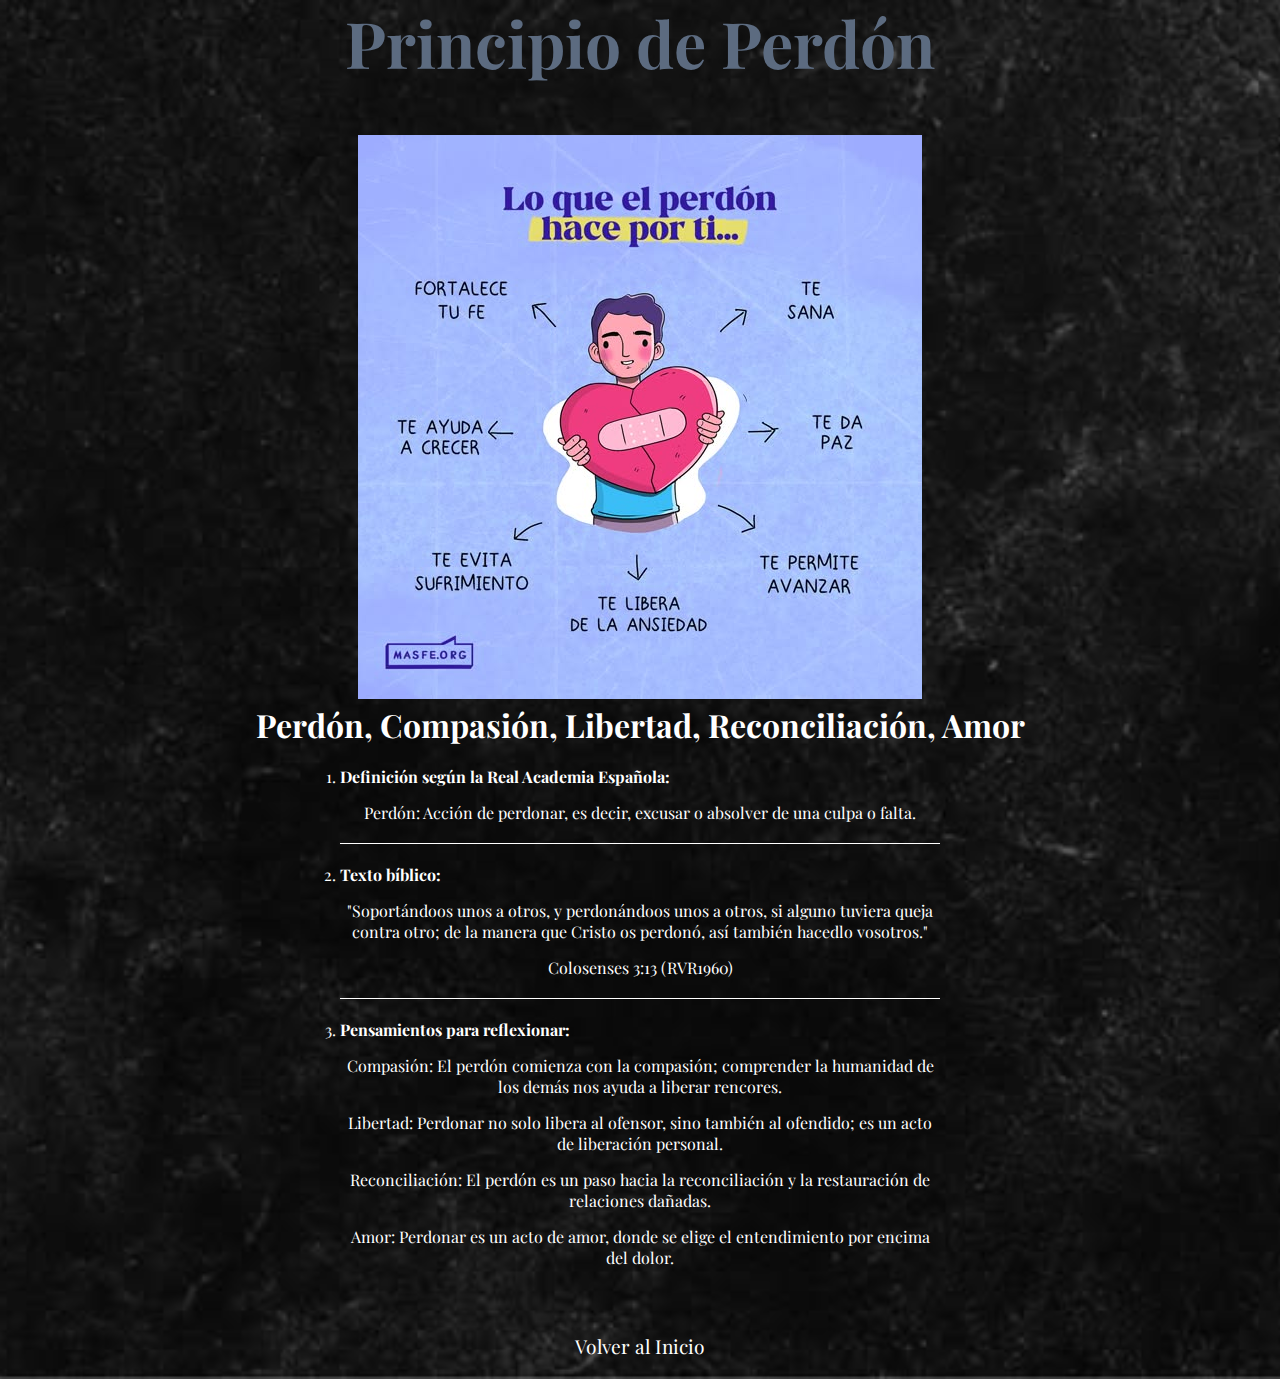
<file: principios/perdon.html>
<!DOCTYPE html>
<html lang="es">
<head>
    <meta charset="UTF-8">
    <meta name="viewport" content="width=device-width, initial-scale=1.0">
    <title>Principio de Perdón</title>
    <link href="https://fonts.googleapis.com/css2?family=Playfair+Display:wght@400;700&display=swap" rel="stylesheet">
    <link rel="stylesheet" href="../css/estilo.css">
</head>
<body>
    <header>
        <h1>Principio de Perdón</h1>
    </header>
    
    <section>
        <img src="../images/PERDON.jpg" alt="Descripción de la imagen">
        <h2>Perdón, Compasión, Libertad, Reconciliación, Amor</h2>
        <ol>
            <li><strong>Definición según la Real Academia Española:</strong></li>
            <p style="margin-top: 15px;">Perdón: Acción de perdonar, es decir, excusar o absolver de una culpa o falta.</p>

            <div class="separator"></div>

            <li><strong>Texto bíblico:</strong></li>
            <p style="margin-top: 15px;">"Soportándoos unos a otros, y perdonándoos unos a otros, si alguno tuviera queja contra otro; de la manera que Cristo os perdonó, así también hacedlo vosotros."</p>
            <p style="margin-top: 15px;">Colosenses 3:13 (RVR1960)</p>
            
            <div class="separator"></div>

            <li><strong>Pensamientos para reflexionar:</strong></li>
            <p style="margin-top: 15px;">Compasión: El perdón comienza con la compasión; comprender la humanidad de los demás nos ayuda a liberar rencores.</p>
            <p style="margin-top: 15px;">Libertad: Perdonar no solo libera al ofensor, sino también al ofendido; es un acto de liberación personal.</p>
            <p style="margin-top: 15px;">Reconciliación: El perdón es un paso hacia la reconciliación y la restauración de relaciones dañadas.</p>
            <p style="margin-top: 15px;">Amor: Perdonar es un acto de amor, donde se elige el entendimiento por encima del dolor.</p>
        </ol>
    </section>

    <footer>
        <a href="../index.html">Volver al Inicio</a>
    </footer>
</body>
</html>
</file>
<file: css/estilo.css>
* {
    margin: 0;
    padding: 0;
    box-sizing: border-box;
    font-family: 'Playfair Display', serif;
}

body {
    background-image: url('../images/F.jpg'); 
    background-size: cover; 
    background-position: center; 
    color: white;
    display: flex;
    flex-direction: column;
    justify-content: center;
    align-items: center;
    min-height: 100vh;
}

.intro{
    font-size: 1.2rem;
    padding-top: 15px;
    padding-inline: 70px;
}

.intro p{
    margin-top: 15px;
    text-align: justify;
}

header {
    text-align: center; 
    margin-bottom: 20px; 
}

header h1{
    font-size: 4rem;
}

.title {
    text-align: center;
    font-size: 10vh;
}

h1 {
    color: #5c6b80; 
    font-size: 2em;
    margin-bottom: 20px;
}

section {
    text-align: center; 
}

img {
    max-width: 100%;
    height: auto;
    margin-top: 10px;
}

h2 {
    font-size: 2rem;
    color: #FFFFFF;
    margin-bottom: 10px;
}

ul {
    list-style-type: none;
    padding: 0;
    display: flex;
    flex-wrap: wrap;
    justify-content: center;
    max-width: 800px;
}

ul li {
    margin: 15px; /* Espaciado entre elementos */
}


li {
    display: list-item;
    unicode-bidi: isolate;
}

ol {
    margin: 20px auto;
    padding: 0;
    max-width: 600px; 
}

ol li {
    margin-bottom: 15px;
    text-align: left; 
}

ul li a {
    display: inline-block;
    background-color: #5c6b80;
    color: white;
    padding: 15px 20px;
    border-radius: 25px;
    text-decoration: none;
    text-align: center;
    font-size: 1.2em;
    transition: background-color 0.3s ease, transform 0.3s ease;
}

ul li a:hover {
    background-color: #8c8c8c; /* Color al pasar el mouse */
    transform: scale(1.05); /* Efecto de escalado */
}


.separator {
    border-top: 1px solid #FFFFFF;
    margin: 20px 0;
}

footer {
    margin-top: 45px;
    padding-bottom: 20px;
    font-size: 1.2em;
    text-align: center; 
}

footer a {
    text-decoration: none;
    color: #FFFFFF;
}

footer a:hover {
    color: #d5edda; 
}
</file>
